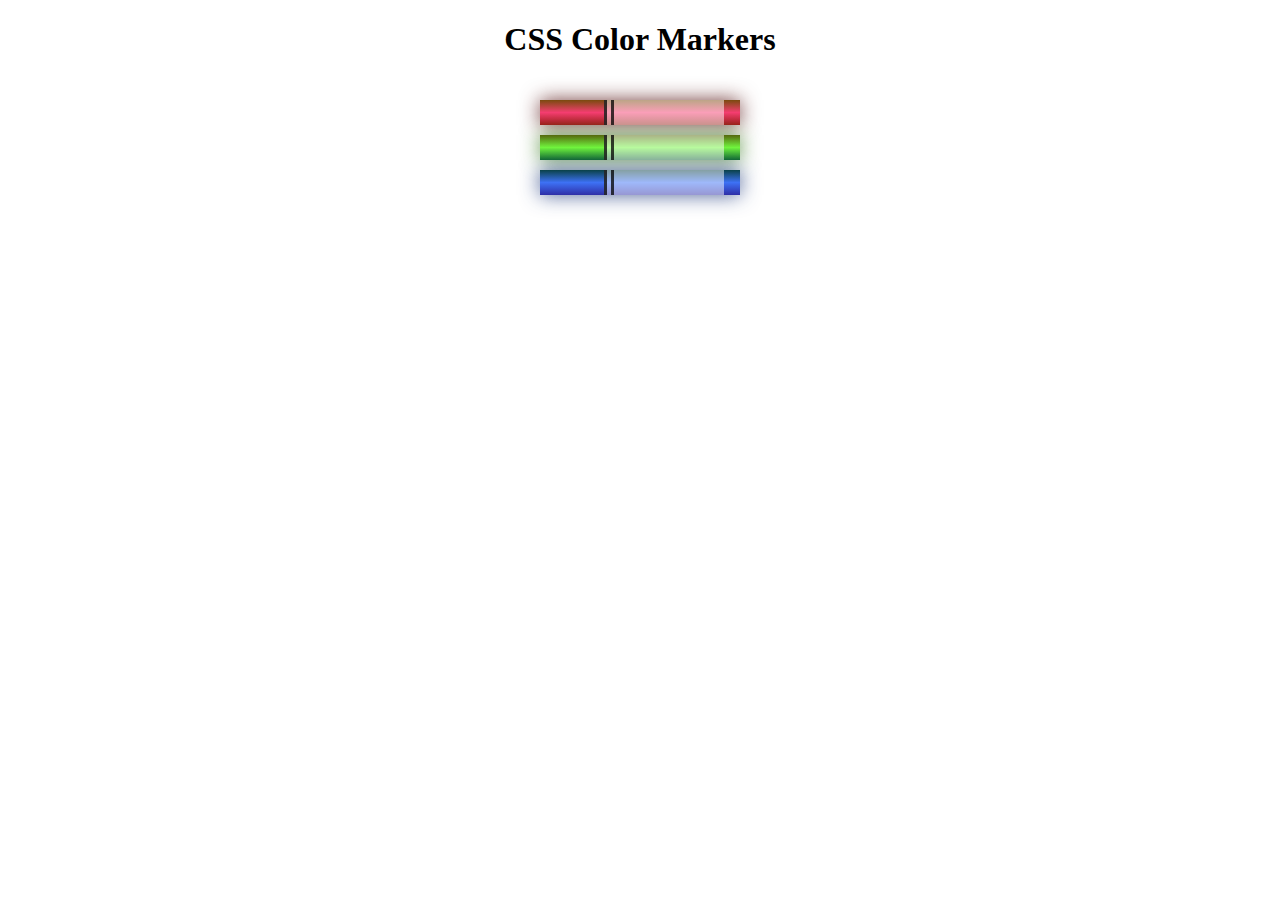
<file: FreeCodeCamp.com-Projects/CSS Color Marker/index.html>
<!DOCTYPE html>
<html lang="en">
  <head>
    <meta charset="utf-8">
    <meta name="viewport" content="width=device-width, initial-scale=1.0">
    <title>Colored Markers</title>
    <link rel="stylesheet" href="styles.css">
  </head>
  <body>
    <h1>CSS Color Markers</h1>
    <div class="container">
      <div class="marker red">
        <div class="cap"></div>
        <div class="sleeve"></div>
      </div>
      <div class="marker green">
        <div class="cap"></div>
        <div class="sleeve"></div>
      </div>
      <div class="marker blue">
        <div class="cap"></div>
        <div class="sleeve"></div>
      </div>
    </div>
  </body>
</html>
</file>
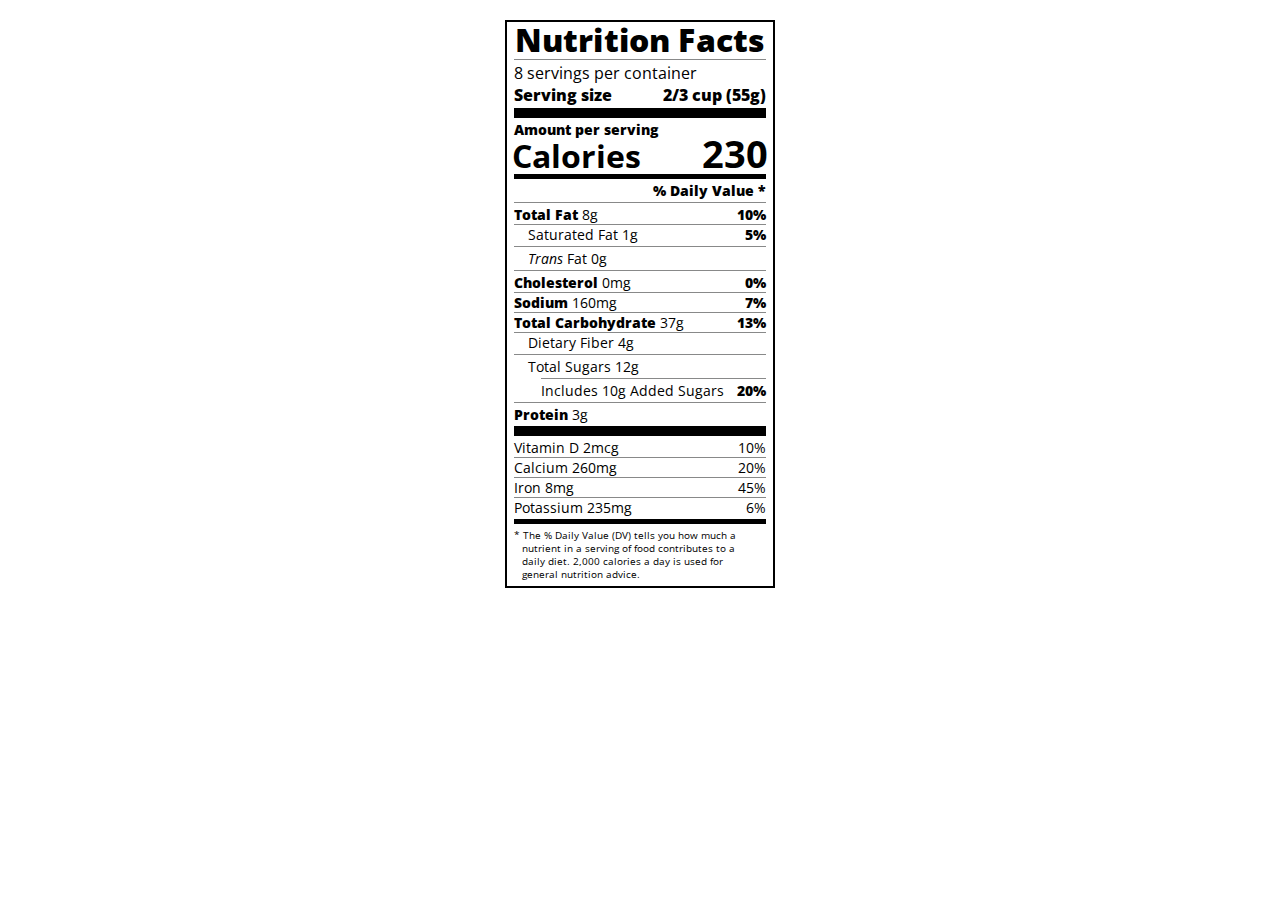
<file: FreeCodeCamp.com-Projects/Nutrition Label/index.html>
<!DOCTYPE html>
<html lang="en">

<head>
  <meta charset="UTF-8">
  <title>Nutrition Label</title>
  <link href="https://fonts.googleapis.com/css?family=Open+Sans:400,700,800" rel="stylesheet">
  <link href="./styles.css" rel="stylesheet">
</head>

<body>
  <div class="label">
    <header>
      <h1 class="bold">Nutrition Facts</h1>
      <div class="divider"></div>
      <p>8 servings per container</p>
      <p class="bold">Serving size <span>2/3 cup (55g)</span></p>
    </header>
    <div class="divider large"></div>
    <div class="calories-info">
      <div class="left-container">
        <h2 class="bold small-text">Amount per serving</h2>
        <p>Calories</p>
      </div>
      <span>230</span>
    </div>
    <div class="divider medium"></div>
    <div class="daily-value small-text">
      <p class="bold right no-divider">% Daily Value *</p>
      <div class="divider"></div>
      <p><span><span class="bold">Total Fat</span> 8g</span> <span class="bold">10%</span></p>
      <p class="indent no-divider">Saturated Fat 1g <span class="bold">5%</span></p>
      <div class="divider"></div>
      <p class="indent no-divider"><span><i>Trans</i> Fat 0g</span></p>
      <div class="divider"></div>
      <p><span><span class="bold">Cholesterol</span> 0mg</span> <span class="bold">0%</span></p>
      <p><span><span class="bold">Sodium</span> 160mg</span> <span class="bold">7%</span></p>
      <p><span><span class="bold">Total Carbohydrate</span> 37g</span> <span class="bold">13%</span></p>
      <p class="indent no-divider">Dietary Fiber 4g</p>
      <div class="divider"></div>
      <p class="indent no-divider">Total Sugars 12g</p>
      <div class="divider double-indent"></div>
      <p class="double-indent no-divider">Includes 10g Added Sugars <span class="bold">20%</span></p>
      <div class="divider"></div>
      <p class="no-divider"><span><span class="bold">Protein</span> 3g</span></p>
      <div class="divider large"></div>
      <p>Vitamin D 2mcg <span>10%</span></p>
      <p>Calcium 260mg <span>20%</span></p>
      <p>Iron 8mg <span>45%</span></p>
      <p class="no-divider">Potassium 235mg <span>6%</span></p>
    </div>
    <div class="divider medium"></div>
    <p class="note">* The % Daily Value (DV) tells you how much a nutrient in a serving of food contributes to a daily
      diet. 2,000 calories a day is used for general nutrition advice.</p>
  </div>
</body>
</html>
</file>
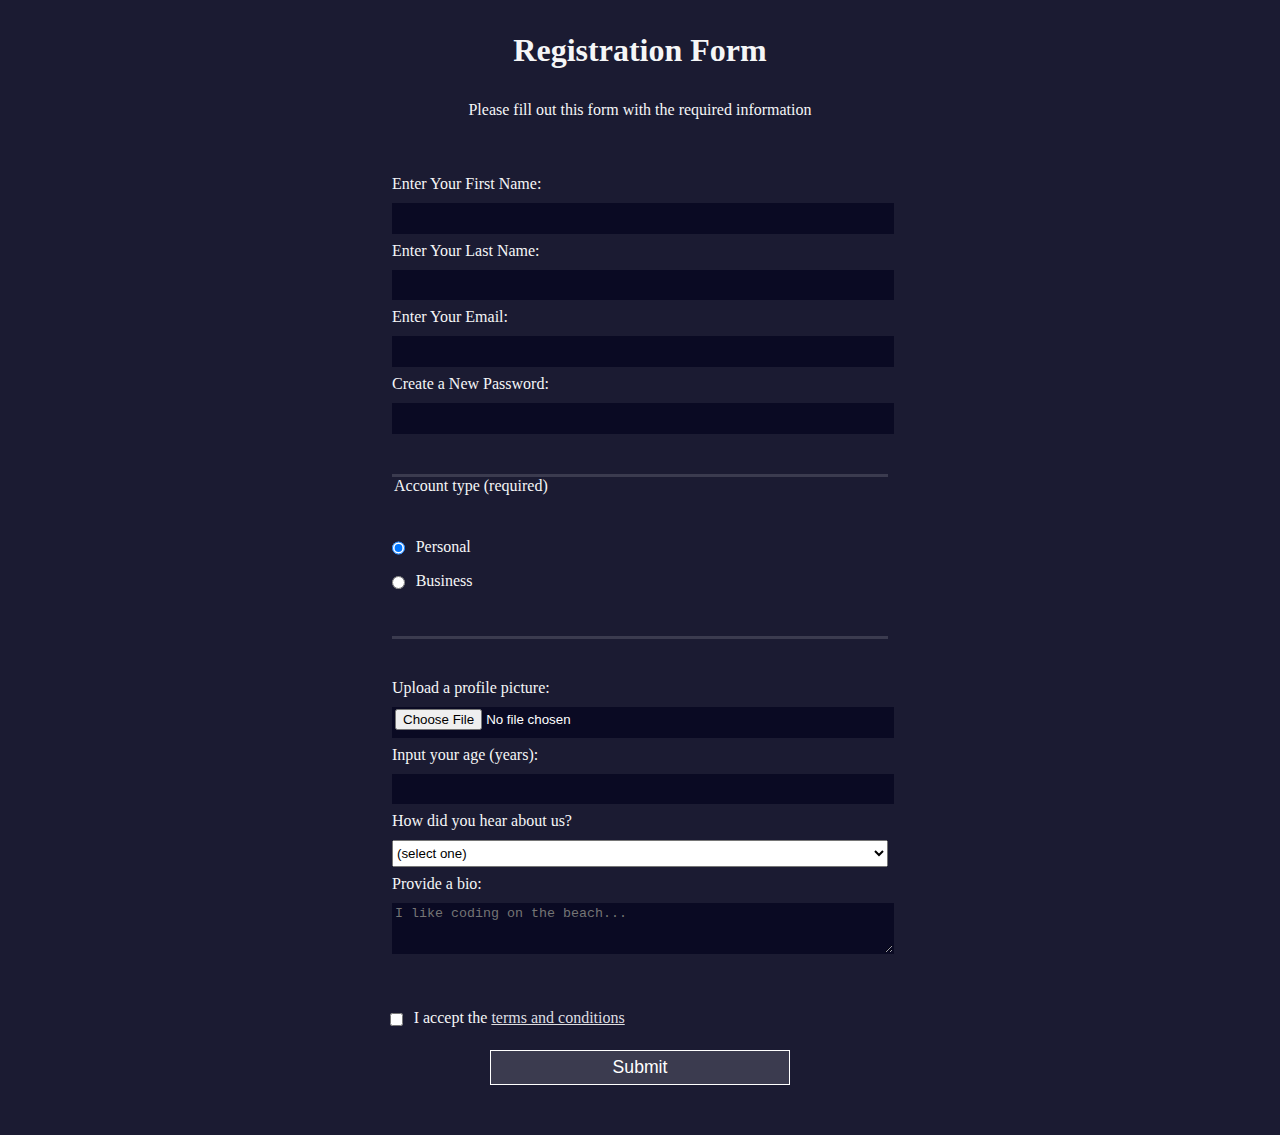
<file: FreeCodeCamp.com-Projects/Registration Form/index.html>
<!DOCTYPE html>
<html lang="en">
  <head>
    <meta charset="UTF-8">
    <title>Registration Form</title>
    <link rel="stylesheet" href="styles.css" />
  </head>
  <body>
    <h1>Registration Form</h1>
    <p>Please fill out this form with the required information</p>
    <form method="post" action='https://register-demo.freecodecamp.org'>
      <fieldset>
        <label for="first-name">Enter Your First Name: <input id="first-name" name="first-name" type="text" required /></label>
        <label for="last-name">Enter Your Last Name: <input id="last-name" name="last-name" type="text" required /></label>
        <label for="email">Enter Your Email: <input id="email" name="email" type="email" required /></label>
        <label for="new-password">Create a New Password: <input id="new-password" name="new-password" type="password" pattern="[a-z0-5]{8,}" required /></label>
      </fieldset>
      <fieldset>
        <legend>Account type (required)</legend>
        <label for="personal-account"><input id="personal-account" type="radio" name="account-type" class="inline" checked /> Personal</label>
        <label for="business-account"><input id="business-account" type="radio" name="account-type" class="inline" /> Business</label>
      </fieldset>
      <fieldset>
        <label for="profile-picture">Upload a profile picture: <input id="profile-picture" type="file" name="file" /></label>
        <label for="age">Input your age (years): <input id="age" type="number" name="age" min="13" max="120" /></label>
        <label for="referrer">How did you hear about us?
          <select id="referrer" name="referrer">
            <option value="">(select one)</option>
            <option value="1">freeCodeCamp News</option>
            <option value="2">freeCodeCamp YouTube Channel</option>
            <option value="3">freeCodeCamp Forum</option>
            <option value="4">Other</option>
          </select>
        </label>
        <label for="bio">Provide a bio:
          <textarea id="bio" name="bio" rows="3" cols="30" placeholder="I like coding on the beach..."></textarea>
        </label>
      </fieldset>
      <label for="terms-and-conditions">
        <input id="terms-and-conditions" type="checkbox" required name="terms-and-conditions" class="inline" /> I accept the <a href="https://www.freecodecamp.org/news/terms-of-service/">terms and conditions</a>
      </label>
      <input type="submit" value="Submit" />
    </form>
  </body>
</html>
</file>
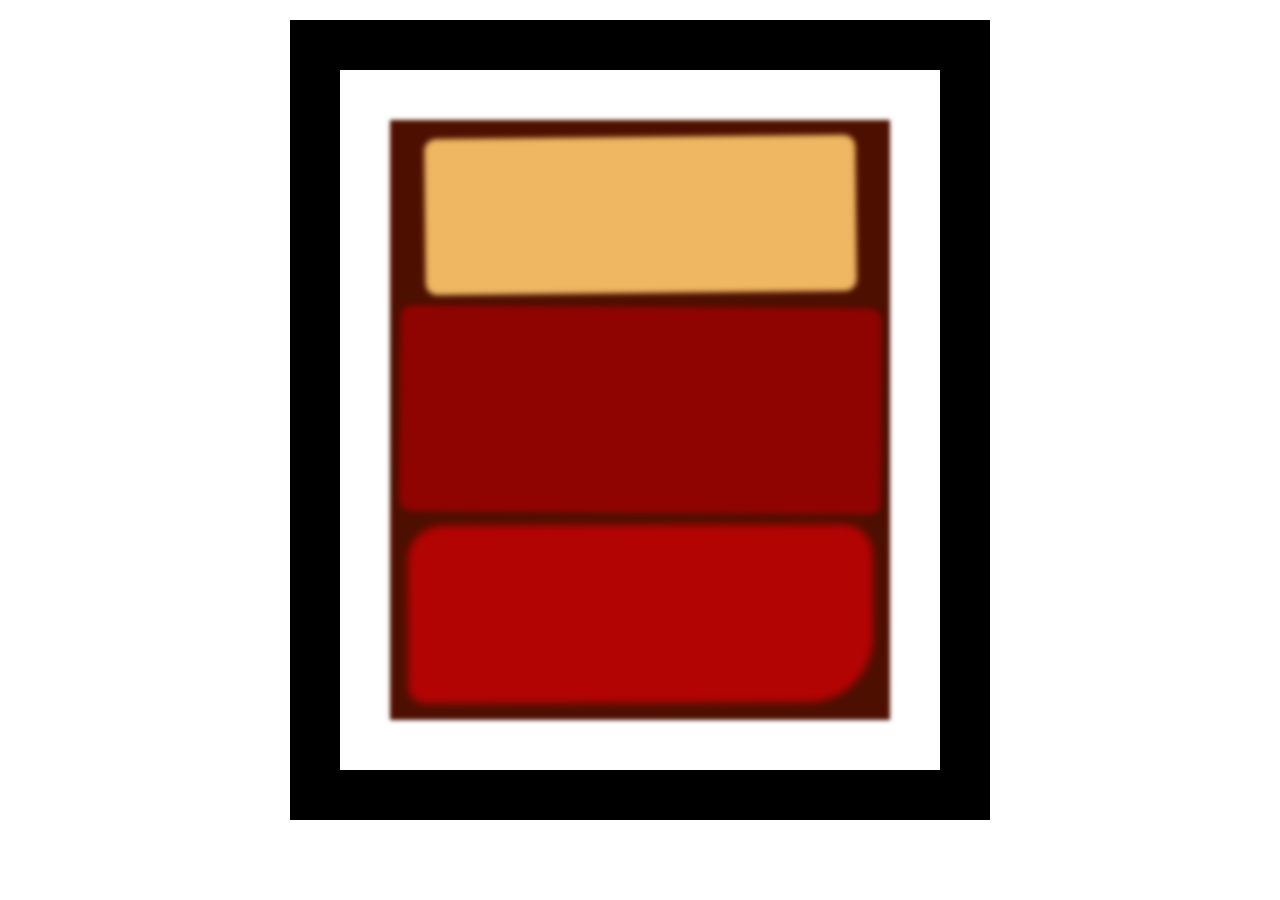
<file: FreeCodeCamp.com-Projects/Rothko Painting/index.html>
<!DOCTYPE html>
<html lang="en">
  <head>
    <meta charset="UTF-8">
    <title>Rothko Painting</title>
    <link href="./styles.css" rel="stylesheet">
  </head>
  <body>
    <div class="frame">
      <div class="canvas">
        <div class="one"></div>
        <div class="two"></div>
        <div class="three"></div>
      </div>
    </div>
  </body>
</html>
</file>
<file: FreeCodeCamp.com-Projects/CSS Color Marker/styles.css>
h1 {
    text-align: center;
  }
  
  .container {
    background-color: rgb(255, 255, 255);
    padding: 10px 0;
  }
  
  .marker {
    width: 200px;
    height: 25px;
    margin: 10px auto;
  }
  
  .cap {
    width: 60px;
    height: 25px;
  }
  
  .sleeve {
    width: 110px;
    height: 25px;
    background-color: rgba(255, 255, 255, 0.5);
    border-left: 10px double rgba(0, 0, 0, 0.75);
  }
  
  .cap, .sleeve {
    display: inline-block;
  }
  
  .red {
    background: linear-gradient(rgb(122, 74, 14), rgb(245, 62, 113), rgb(162, 27, 27));
    box-shadow: 0 0 20px 0 rgba(83, 14, 14, 0.8);
  }
  
  .green {
    background: linear-gradient(#55680D, #71F53E, #116C31);
    box-shadow: 0 0 20px 0 #3B7E20CC;
  }
  
  .blue {
    background: linear-gradient(hsl(186, 76%, 16%), hsl(223, 90%, 60%), hsl(240, 56%, 42%));
    box-shadow: 0 0 20px 0 hsla(223, 59%, 31%, 0.8);
  }
</file>
<file: FreeCodeCamp.com-Projects/Nutrition Label/styles.css>
* {
    box-sizing: border-box;
  }
  
  html {
    font-size: 16px;
  }
  
  body {
    font-family: 'Open Sans', sans-serif;
  }
  
  .label {
    border: 2px solid black;
    width: 270px;
    margin: 20px auto;
    padding: 0 7px;
  }
  
  header h1 {
    text-align: center;
    margin: -4px 0;
    letter-spacing: 0.15px
  }
  
  p {
    margin: 0;
    display: flex;
    justify-content: space-between;
  }
  
  .divider {
    border-bottom: 1px solid #888989;
    margin: 2px 0;
  }
  
  .bold {
    font-weight: 800;
  }
  
  .large {
    height: 10px;
  }
  
  .large, .medium {
    background-color: black;
    border: 0;
  }
  
  .medium {
    height: 5px;
  }
  
  .small-text {
    font-size: 0.85rem;
  }
  
  
  .calories-info {
    display: flex;
    justify-content: space-between;
    align-items: flex-end;
  }
  
  .calories-info h2 {
    margin: 0;
  }
  
  .left-container p {
    margin: -5px -2px;
    font-size: 2em;
    font-weight: 700;
  }
  
  .calories-info span {
    margin: -7px -2px;
    font-size: 2.4em;
    font-weight: 700;
  }
  
  .right {
    justify-content: flex-end;
  }
  
  .indent {
    margin-left: 1em;
  }
  
  .double-indent {
    margin-left: 2em;
  }
  
  .daily-value p:not(.no-divider) {
    border-bottom: 1px solid #888989;
  }
  
  .note {
    font-size: 0.6rem;
    margin: 5px 0;
    padding: 0 8px;
    text-indent: -8px
  }
</file>
<file: FreeCodeCamp.com-Projects/Registration Form/styles.css>
body {
    width: 100%;
    height: 100vh;
    margin: 0;
    background-color: #1b1b32;
    color: #f5f6f7;
    font-family: Tahoma;
    font-size: 16px;
  }
  
  h1, p {
    margin: 1em auto;
    text-align: center;
  }
  
  form {
    width: 60vw;
    max-width: 500px;
    min-width: 300px;
    margin: 0 auto;
    padding-bottom: 2em;
  }
  
  fieldset {
    border: none;
    padding: 2rem 0;
    border-bottom: 3px solid #3b3b4f;
  }
  
  fieldset:last-of-type {
    border-bottom: none;
  }
  
  label {
    display: block;
    margin: 0.5rem 0;
  }
  
  input,
  textarea,
  select {
    margin: 10px 0 0 0;
    width: 100%;
    min-height: 2em;
  }
  
  input, textarea {
    background-color: #0a0a23;
    border: 1px solid #0a0a23;
    color: #ffffff;
  }
  
  .inline {
    width: unset;
    margin: 0 0.5em 0 0;
    vertical-align: middle;
  }
  
  input[type="submit"] {
    display: block;
    width: 60%;
    margin: 1em auto;
    height: 2em;
    font-size: 1.1rem;
    background-color: #3b3b4f;
    border-color: white;
    min-width: 300px;
  }
  
  input[type="file"] {
    padding: 1px 2px;
  }
  
  a[href="https://www.freecodecamp.org/news/terms-of-service/"] {
    color: #dfdfe2;  
  }
</file>
<file: FreeCodeCamp.com-Projects/Rothko Painting/styles.css>
.canvas {
    width: 500px;
    height: 600px;
    background-color: #4d0f00;
    overflow: hidden;
    filter: blur(2px);
  }
  
  .frame {
    border: 50px solid black;
    width: 500px;
    padding: 50px;
    margin: 20px auto;
  }
  
  .one {
    width: 425px;
    height: 150px;
    background-color: #efb762;
    margin: 20px auto;
    box-shadow: 0 0 3px 3px #efb762;
    border-radius: 9px;
    transform: rotate(-0.6deg);
  }
  
  .two {
    width: 475px;
    height: 200px;
    background-color: #8f0401;
    margin: 0 auto 20px;
    box-shadow: 0 0 3px 3px #8f0401;
    border-radius: 8px 10px;
    transform: rotate(0.4deg);
  }
  
  .one, .two {
    filter: blur(1px);
  }
  
  .three {
    width: 91%;
    height: 28%;
    background-color: #b20403;
    margin: auto;
    filter: blur(2px);
    box-shadow: 0 0 5px 5px #b20403;
    border-radius: 30px 25px 60px 12px;
  transform: rotate(-0.2deg);
  }
</file>
